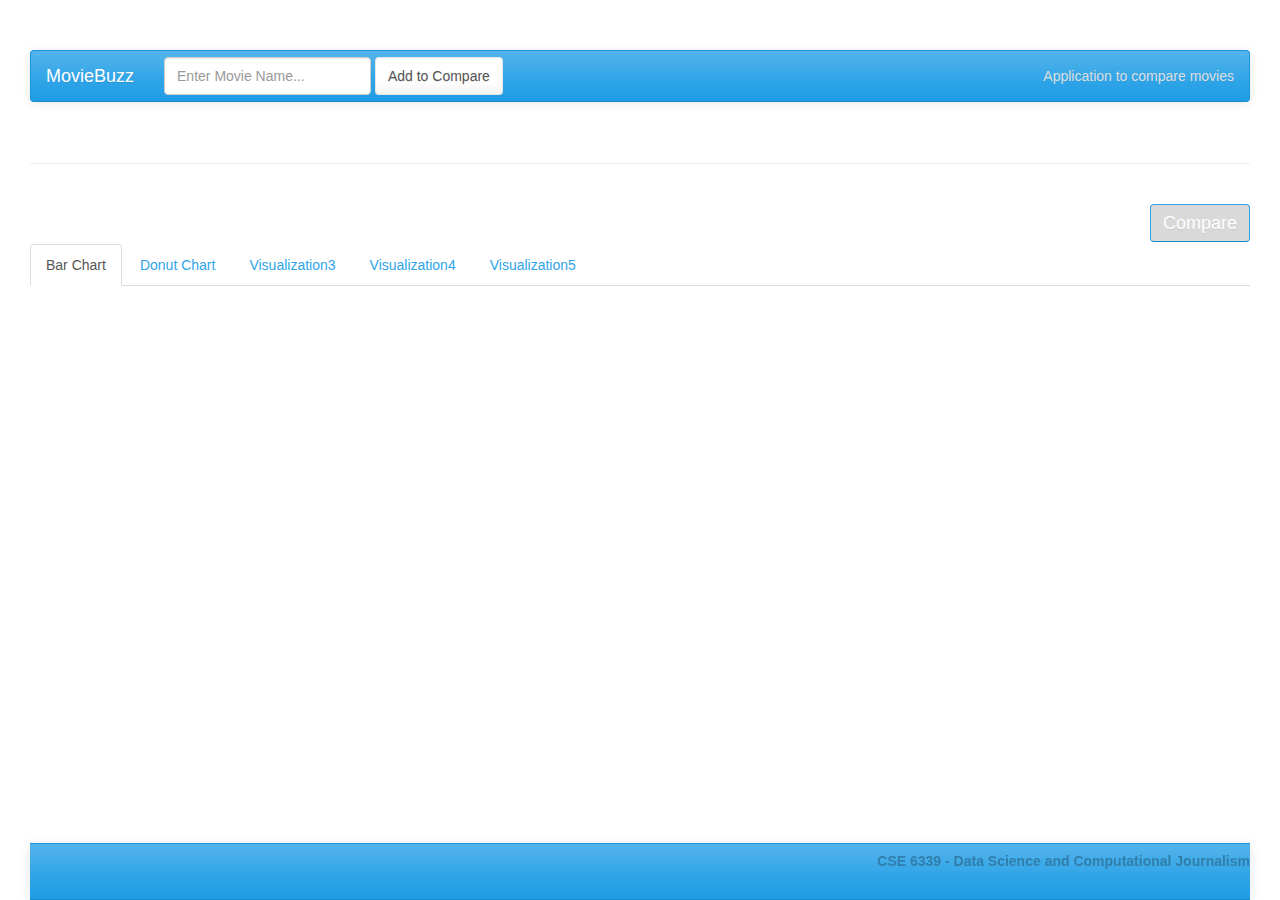
<file: src/index.html>
<!DOCTYPE html>
<html lang="en">
    <head>
        <title>Bootstrap Case</title>
        <meta charset="utf-8">
        <meta name="viewport" content="width=device-width, initial-scale=1">
        <meta http-equiv="X-UA-Compatible" content="IE=edge" />
        <link rel="stylesheet" href="lib/bootstrap/dist/css/bootstrap.min.css">
        <link rel="stylesheet"  href="lib/bootswatch/bootswatch.min.css" />
        <link href="//netdna.bootstrapcdn.com/font-awesome/4.0.3/css/font-awesome.css" rel="stylesheet">
        <link rel="stylesheet"  href="mystyle.css" />
        <link rel="stylesheet" href="jquery-ui/jquery-ui.css">
        <!--
        <script src="lib/bootswatch/bootswatch.js"></script>
    -->
        <script src="https://ajax.googleapis.com/ajax/libs/jquery/1.11.1/jquery.min.js"></script>
        <script src="http://maxcdn.bootstrapcdn.com/bootstrap/3.2.0/js/bootstrap.min.js"></script>
        <script src="jquery-ui/jquery-ui.js"></script>
        <script src="scripts/moviebuzz.js"></script>      
        <script src="http://d3js.org/d3.v3.min.js"></script>
        <script src="http://labratrevenge.com/d3-tip/javascripts/d3.tip.v0.6.3.js"></script>
    </head>

    <body>
        <nav class="navbar navbar-default RbtnMargin LbtnMargin">
        <div class="container-fluid">
            <div class="navbar-header">
                <button type="button" class="navbar-toggle collapsed" data-toggle="collapse" data-target="#bs-example-navbar-collapse-1">
                    <span class="sr-only">Toggle navigation</span>
                    <span class="icon-bar"></span>
                    <span class="icon-bar"></span>
                    <span class="icon-bar"></span>
                </button>
                <a class="navbar-brand" href="#">MovieBuzz</a>
            </div>

            <div class="collapse navbar-collapse" id="bs-example-navbar-collapse-1">
                <!--
                <ul class="nav navbar-nav">
                    <li class="active"><a href="#">Link <span class="sr-only">(current)</span></a></li>
                    <li><a href="#">Link</a></li>
                    <li class="dropdown">
                    <a href="#" class="dropdown-toggle" data-toggle="dropdown" role="button" aria-expanded="false">Select Movie<span class="caret"></span></a>
                    <ul class="dropdown-menu" role="menu">
                        <li><a href="#">Cinderella</a></li>
                        <li><a href="#">Fast and Furious 7</a></li>
                        <li><a href="#">Chappie</a></li>
                        <li class="divider"></li>
                        <li><a href="#">Separated link</a></li>
                        <li class="divider"></li>
                        <li><a href="#">One more separated link</a></li>
                    </ul>
                    </li>
                </ul>
            -->
                <form class="navbar-form navbar-left" role="search" id="search_form">
                    <div class="form-group">
                        <input type="text" class="form-control" name="searchbox" placeholder="Enter Movie Name..." id="search_box">
                    </div>
                    <button type="submit" class="btn btn-default" name="searchbtn" id="search_btn">Add to Compare</button>
                </form>
                <p class="navbar-text navbar-right">Application to compare movies </p>
            </div>
        </div>
        </nav>
        <!-- <div class="spacer30"></div> -->
        <div class="RbtnMargin LbtnMargin" id="max_movie">
        </div>
        <div class="spacer20"></div>
        <!-- <div class="RbtnMargin LbtnMargin"> -->
        <div class="row">
            <div class="col-md-1"></div>
            <div class="col-md-2" id="movie1">
                <div class="panel panel-primary">
                    <div class="panel-heading clearfix">
                        <div class="btn btn-default btn-sm pull-right clickable" id="movie_btn1">X</div>
                        <h3 class="panel-title pull-left" id="title1">Movie 1</h3>
                    </div>
                    <div class="panel-body" id="movie_body1">
                    </div>
                    <div class="panel-footer" id="footer1">Panel Footer</div>
                </div>
            </div>
            
            <div class="col-md-2" id="movie2">
                <div class="panel panel-success">
                    <div class="panel-heading clearfix">
                        <div class="btn btn-default btn-sm pull-right clickable" id="movie_btn2">X</div>  
                        <h3 class="panel-title pull-left" id="title2">Movie 2</h3>
                    </div>
                    <div class="panel-body" id="movie_body2">
                       
                    </div>
                    <div class="panel-footer" id="footer2">Panel Footer</div>
                </div>
            </div>
            <div class="col-md-2" id="movie3">
                <div class="panel panel-info">
                    <div class="panel-heading clearfix">
                        <div class="btn btn-default btn-sm pull-right clickable" id="movie_btn3">X</div>
                        <h3 class="panel-title pull-left" id="title3">Movie 3</h3>
                    </div>
                    <div class="panel-body" id="movie_body3">
                        
                    </div>
                    <div class="panel-footer" id="footer3">Panel Footer</div>
                </div>
            </div>
            <div class="col-md-2" id="movie4">
                <div class="panel panel-warning">
                    <div class="panel-heading clearfix">
                        <div class="btn btn-default btn-sm pull-right clickable" id="movie_btn4">X</div>
                        <h3 class="panel-title pull-left" id="title4">Movie 4</h3>
                    </div>
                    <div class="panel-body" id="movie_body4">
                        
                    </div>
                    <div class="panel-footer" id="footer4">Panel Footer</div>
                </div>
            </div>
            <div class="col-md-2" id="movie5">
                <div class="panel panel-danger">
                    <div class="panel-heading clearfix">
                        <div class="btn btn-default btn-sm pull-right clickable" id="movie_btn5">X</div>
                        <h3 class="panel-title pull-left" id="title5">Movie 5</h3>
                    </div>
                    <div class="panel-body" id="movie_body5">
                    </div>
                    <div class="panel-footer" id="footer5">Panel Footer</div>
                </div>
            </div> 
        <!-- </div> -->
    </div>
        <hr class="RbtnMargin LbtnMargin">
        <div class="spacer20"></div>
        <a href="#" class="btn btn-primary btn-lg clickable pull-right RbtnMargin" id="compare_btn">Compare</a>
        <div class="spacer40"></div>
        <ul class="nav nav-tabs RbtnMargin LbtnMargin">
            <li class="active"><a href="#visualization1" data-toggle="tab">Bar Chart</a></li>
            <li><a href="#visualization2" data-toggle="tab">Donut Chart</a></li>
            <li><a href="#visualization3" data-toggle="tab">Visualization3</a></li>
            <li><a href="#visualization4" data-toggle="tab">Visualization4</a></li>
            <li><a href="#visualization5" data-toggle="tab">Visualization5</a></li>
        </ul>
        <div id="myTabContent" class="tab-content RbtnMargin LbtnMargin">
            <div class="tab-pane fade active in" id="visualization1">
                <!-- <p>pie chart</p> -->
            </div>
            <div class="tab-pane" id="visualization2">
                <!-- <p>some other chart</p> -->
            </div>
            <div class="tab-pane fade" id="visualization3">
                <!-- <p>some other chart</p> -->
            </div>
            <div class="tab-pane fade" id="visualization4">
                <!-- <p>some other chart</p> -->
            </div>
            <div class="tab-pane fade" id="visualization5">
                <!-- <p>some other chart</p> -->
            </div>
        </div>
        <nav class="navbar navbar-default navbar-fixed-bottom RbtnMargin LbtnMargin">
            <div class="pull-right">
                 <h5><b>CSE 6339 - Data Science and Computational Journalism</b></h5>&nbsp;&nbsp
            </div>
        </nav>
    </body>
</html>
</file>
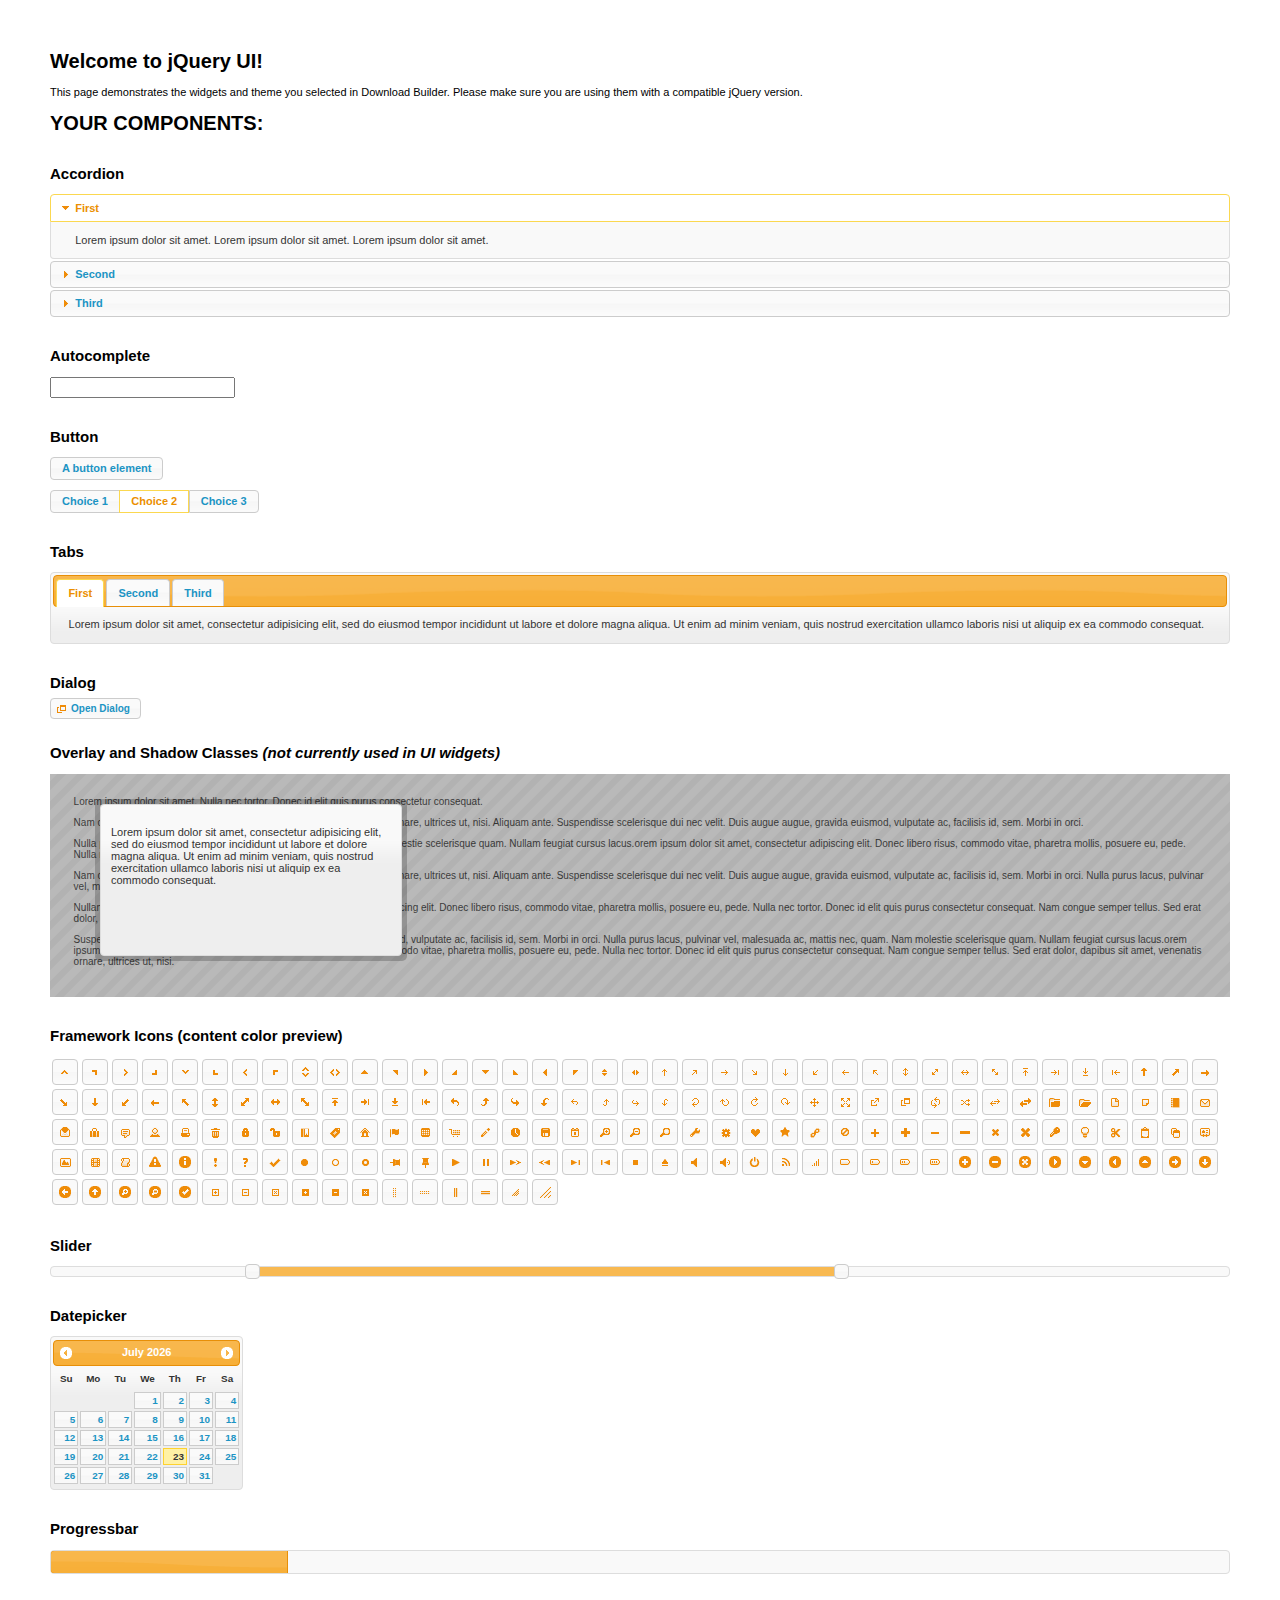
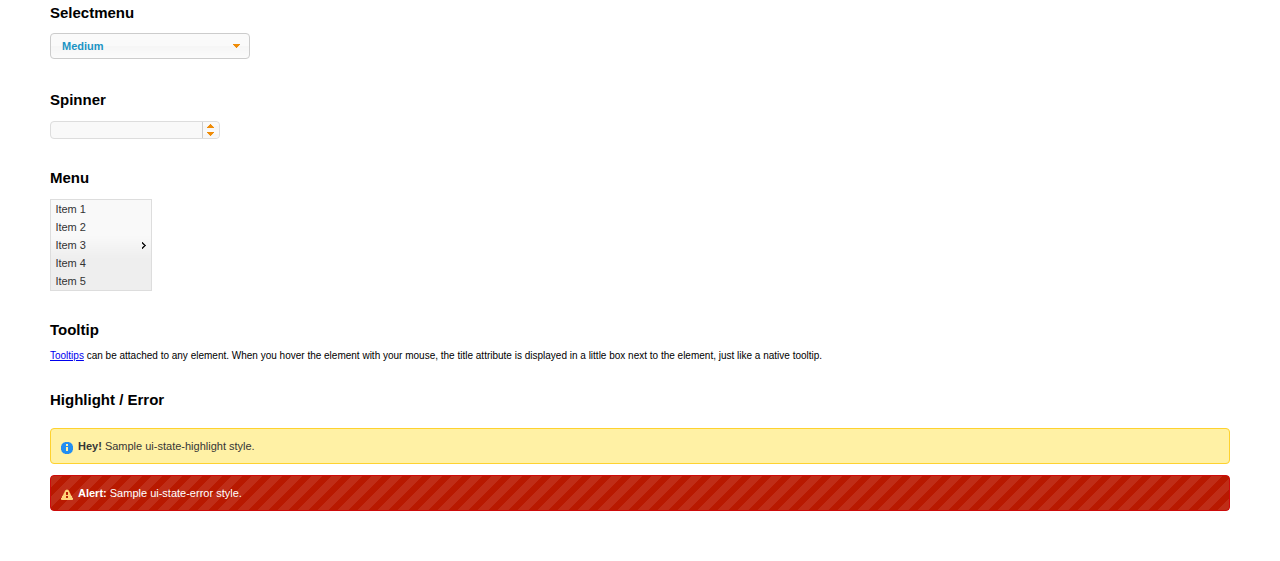
<file: src/jquery-ui/index.html>
<!doctype html>
<html lang="us">
<head>
	<meta charset="utf-8">
	<title>jQuery UI Example Page</title>
	<link href="jquery-ui.css" rel="stylesheet">
	<style>
	body{
		font: 62.5% "Trebuchet MS", sans-serif;
		margin: 50px;
	}
	.demoHeaders {
		margin-top: 2em;
	}
	#dialog-link {
		padding: .4em 1em .4em 20px;
		text-decoration: none;
		position: relative;
	}
	#dialog-link span.ui-icon {
		margin: 0 5px 0 0;
		position: absolute;
		left: .2em;
		top: 50%;
		margin-top: -8px;
	}
	#icons {
		margin: 0;
		padding: 0;
	}
	#icons li {
		margin: 2px;
		position: relative;
		padding: 4px 0;
		cursor: pointer;
		float: left;
		list-style: none;
	}
	#icons span.ui-icon {
		float: left;
		margin: 0 4px;
	}
	.fakewindowcontain .ui-widget-overlay {
		position: absolute;
	}
	select {
		width: 200px;
	}
	</style>
</head>
<body>

<h1>Welcome to jQuery UI!</h1>

<div class="ui-widget">
	<p>This page demonstrates the widgets and theme you selected in Download Builder. Please make sure you are using them with a compatible jQuery version.</p>
</div>

<h1>YOUR COMPONENTS:</h1>


<!-- Accordion -->
<h2 class="demoHeaders">Accordion</h2>
<div id="accordion">
	<h3>First</h3>
	<div>Lorem ipsum dolor sit amet. Lorem ipsum dolor sit amet. Lorem ipsum dolor sit amet.</div>
	<h3>Second</h3>
	<div>Phasellus mattis tincidunt nibh.</div>
	<h3>Third</h3>
	<div>Nam dui erat, auctor a, dignissim quis.</div>
</div>



<!-- Autocomplete -->
<h2 class="demoHeaders">Autocomplete</h2>
<div>
	<input id="autocomplete" title="type &quot;a&quot;">
</div>



<!-- Button -->
<h2 class="demoHeaders">Button</h2>
<button id="button">A button element</button>
<form style="margin-top: 1em;">
	<div id="radioset">
		<input type="radio" id="radio1" name="radio"><label for="radio1">Choice 1</label>
		<input type="radio" id="radio2" name="radio" checked="checked"><label for="radio2">Choice 2</label>
		<input type="radio" id="radio3" name="radio"><label for="radio3">Choice 3</label>
	</div>
</form>



<!-- Tabs -->
<h2 class="demoHeaders">Tabs</h2>
<div id="tabs">
	<ul>
		<li><a href="#tabs-1">First</a></li>
		<li><a href="#tabs-2">Second</a></li>
		<li><a href="#tabs-3">Third</a></li>
	</ul>
	<div id="tabs-1">Lorem ipsum dolor sit amet, consectetur adipisicing elit, sed do eiusmod tempor incididunt ut labore et dolore magna aliqua. Ut enim ad minim veniam, quis nostrud exercitation ullamco laboris nisi ut aliquip ex ea commodo consequat.</div>
	<div id="tabs-2">Phasellus mattis tincidunt nibh. Cras orci urna, blandit id, pretium vel, aliquet ornare, felis. Maecenas scelerisque sem non nisl. Fusce sed lorem in enim dictum bibendum.</div>
	<div id="tabs-3">Nam dui erat, auctor a, dignissim quis, sollicitudin eu, felis. Pellentesque nisi urna, interdum eget, sagittis et, consequat vestibulum, lacus. Mauris porttitor ullamcorper augue.</div>
</div>



<!-- Dialog NOTE: Dialog is not generated by UI in this demo so it can be visually styled in themeroller-->
<h2 class="demoHeaders">Dialog</h2>
<p><a href="#" id="dialog-link" class="ui-state-default ui-corner-all"><span class="ui-icon ui-icon-newwin"></span>Open Dialog</a></p>

<h2 class="demoHeaders">Overlay and Shadow Classes <em>(not currently used in UI widgets)</em></h2>
<div style="position: relative; width: 96%; height: 200px; padding:1% 2%; overflow:hidden;" class="fakewindowcontain">
	<p>Lorem ipsum dolor sit amet,  Nulla nec tortor. Donec id elit quis purus consectetur consequat. </p><p>Nam congue semper tellus. Sed erat dolor, dapibus sit amet, venenatis ornare, ultrices ut, nisi. Aliquam ante. Suspendisse scelerisque dui nec velit. Duis augue augue, gravida euismod, vulputate ac, facilisis id, sem. Morbi in orci. </p><p>Nulla purus lacus, pulvinar vel, malesuada ac, mattis nec, quam. Nam molestie scelerisque quam. Nullam feugiat cursus lacus.orem ipsum dolor sit amet, consectetur adipiscing elit. Donec libero risus, commodo vitae, pharetra mollis, posuere eu, pede. Nulla nec tortor. Donec id elit quis purus consectetur consequat. </p><p>Nam congue semper tellus. Sed erat dolor, dapibus sit amet, venenatis ornare, ultrices ut, nisi. Aliquam ante. Suspendisse scelerisque dui nec velit. Duis augue augue, gravida euismod, vulputate ac, facilisis id, sem. Morbi in orci. Nulla purus lacus, pulvinar vel, malesuada ac, mattis nec, quam. Nam molestie scelerisque quam. </p><p>Nullam feugiat cursus lacus.orem ipsum dolor sit amet, consectetur adipiscing elit. Donec libero risus, commodo vitae, pharetra mollis, posuere eu, pede. Nulla nec tortor. Donec id elit quis purus consectetur consequat. Nam congue semper tellus. Sed erat dolor, dapibus sit amet, venenatis ornare, ultrices ut, nisi. Aliquam ante. </p><p>Suspendisse scelerisque dui nec velit. Duis augue augue, gravida euismod, vulputate ac, facilisis id, sem. Morbi in orci. Nulla purus lacus, pulvinar vel, malesuada ac, mattis nec, quam. Nam molestie scelerisque quam. Nullam feugiat cursus lacus.orem ipsum dolor sit amet, consectetur adipiscing elit. Donec libero risus, commodo vitae, pharetra mollis, posuere eu, pede. Nulla nec tortor. Donec id elit quis purus consectetur consequat. Nam congue semper tellus. Sed erat dolor, dapibus sit amet, venenatis ornare, ultrices ut, nisi. </p>

	<!-- ui-dialog -->
	<div class="ui-overlay"><div class="ui-widget-overlay"></div><div class="ui-widget-shadow ui-corner-all" style="width: 302px; height: 152px; position: absolute; left: 50px; top: 30px;"></div></div>
	<div style="position: absolute; width: 280px; height: 130px;left: 50px; top: 30px; padding: 10px;" class="ui-widget ui-widget-content ui-corner-all">
		<div class="ui-dialog-content ui-widget-content" style="background: none; border: 0;">
			<p>Lorem ipsum dolor sit amet, consectetur adipisicing elit, sed do eiusmod tempor incididunt ut labore et dolore magna aliqua. Ut enim ad minim veniam, quis nostrud exercitation ullamco laboris nisi ut aliquip ex ea commodo consequat.</p>
		</div>
	</div>

</div>

<!-- ui-dialog -->
<div id="dialog" title="Dialog Title">
	<p>Lorem ipsum dolor sit amet, consectetur adipisicing elit, sed do eiusmod tempor incididunt ut labore et dolore magna aliqua. Ut enim ad minim veniam, quis nostrud exercitation ullamco laboris nisi ut aliquip ex ea commodo consequat.</p>
</div>



<h2 class="demoHeaders">Framework Icons (content color preview)</h2>
<ul id="icons" class="ui-widget ui-helper-clearfix">
	<li class="ui-state-default ui-corner-all" title=".ui-icon-carat-1-n"><span class="ui-icon ui-icon-carat-1-n"></span></li>
	<li class="ui-state-default ui-corner-all" title=".ui-icon-carat-1-ne"><span class="ui-icon ui-icon-carat-1-ne"></span></li>
	<li class="ui-state-default ui-corner-all" title=".ui-icon-carat-1-e"><span class="ui-icon ui-icon-carat-1-e"></span></li>
	<li class="ui-state-default ui-corner-all" title=".ui-icon-carat-1-se"><span class="ui-icon ui-icon-carat-1-se"></span></li>
	<li class="ui-state-default ui-corner-all" title=".ui-icon-carat-1-s"><span class="ui-icon ui-icon-carat-1-s"></span></li>
	<li class="ui-state-default ui-corner-all" title=".ui-icon-carat-1-sw"><span class="ui-icon ui-icon-carat-1-sw"></span></li>
	<li class="ui-state-default ui-corner-all" title=".ui-icon-carat-1-w"><span class="ui-icon ui-icon-carat-1-w"></span></li>
	<li class="ui-state-default ui-corner-all" title=".ui-icon-carat-1-nw"><span class="ui-icon ui-icon-carat-1-nw"></span></li>
	<li class="ui-state-default ui-corner-all" title=".ui-icon-carat-2-n-s"><span class="ui-icon ui-icon-carat-2-n-s"></span></li>
	<li class="ui-state-default ui-corner-all" title=".ui-icon-carat-2-e-w"><span class="ui-icon ui-icon-carat-2-e-w"></span></li>
	<li class="ui-state-default ui-corner-all" title=".ui-icon-triangle-1-n"><span class="ui-icon ui-icon-triangle-1-n"></span></li>
	<li class="ui-state-default ui-corner-all" title=".ui-icon-triangle-1-ne"><span class="ui-icon ui-icon-triangle-1-ne"></span></li>
	<li class="ui-state-default ui-corner-all" title=".ui-icon-triangle-1-e"><span class="ui-icon ui-icon-triangle-1-e"></span></li>
	<li class="ui-state-default ui-corner-all" title=".ui-icon-triangle-1-se"><span class="ui-icon ui-icon-triangle-1-se"></span></li>
	<li class="ui-state-default ui-corner-all" title=".ui-icon-triangle-1-s"><span class="ui-icon ui-icon-triangle-1-s"></span></li>
	<li class="ui-state-default ui-corner-all" title=".ui-icon-triangle-1-sw"><span class="ui-icon ui-icon-triangle-1-sw"></span></li>
	<li class="ui-state-default ui-corner-all" title=".ui-icon-triangle-1-w"><span class="ui-icon ui-icon-triangle-1-w"></span></li>
	<li class="ui-state-default ui-corner-all" title=".ui-icon-triangle-1-nw"><span class="ui-icon ui-icon-triangle-1-nw"></span></li>
	<li class="ui-state-default ui-corner-all" title=".ui-icon-triangle-2-n-s"><span class="ui-icon ui-icon-triangle-2-n-s"></span></li>
	<li class="ui-state-default ui-corner-all" title=".ui-icon-triangle-2-e-w"><span class="ui-icon ui-icon-triangle-2-e-w"></span></li>
	<li class="ui-state-default ui-corner-all" title=".ui-icon-arrow-1-n"><span class="ui-icon ui-icon-arrow-1-n"></span></li>
	<li class="ui-state-default ui-corner-all" title=".ui-icon-arrow-1-ne"><span class="ui-icon ui-icon-arrow-1-ne"></span></li>
	<li class="ui-state-default ui-corner-all" title=".ui-icon-arrow-1-e"><span class="ui-icon ui-icon-arrow-1-e"></span></li>
	<li class="ui-state-default ui-corner-all" title=".ui-icon-arrow-1-se"><span class="ui-icon ui-icon-arrow-1-se"></span></li>
	<li class="ui-state-default ui-corner-all" title=".ui-icon-arrow-1-s"><span class="ui-icon ui-icon-arrow-1-s"></span></li>
	<li class="ui-state-default ui-corner-all" title=".ui-icon-arrow-1-sw"><span class="ui-icon ui-icon-arrow-1-sw"></span></li>
	<li class="ui-state-default ui-corner-all" title=".ui-icon-arrow-1-w"><span class="ui-icon ui-icon-arrow-1-w"></span></li>
	<li class="ui-state-default ui-corner-all" title=".ui-icon-arrow-1-nw"><span class="ui-icon ui-icon-arrow-1-nw"></span></li>
	<li class="ui-state-default ui-corner-all" title=".ui-icon-arrow-2-n-s"><span class="ui-icon ui-icon-arrow-2-n-s"></span></li>
	<li class="ui-state-default ui-corner-all" title=".ui-icon-arrow-2-ne-sw"><span class="ui-icon ui-icon-arrow-2-ne-sw"></span></li>
	<li class="ui-state-default ui-corner-all" title=".ui-icon-arrow-2-e-w"><span class="ui-icon ui-icon-arrow-2-e-w"></span></li>
	<li class="ui-state-default ui-corner-all" title=".ui-icon-arrow-2-se-nw"><span class="ui-icon ui-icon-arrow-2-se-nw"></span></li>
	<li class="ui-state-default ui-corner-all" title=".ui-icon-arrowstop-1-n"><span class="ui-icon ui-icon-arrowstop-1-n"></span></li>
	<li class="ui-state-default ui-corner-all" title=".ui-icon-arrowstop-1-e"><span class="ui-icon ui-icon-arrowstop-1-e"></span></li>
	<li class="ui-state-default ui-corner-all" title=".ui-icon-arrowstop-1-s"><span class="ui-icon ui-icon-arrowstop-1-s"></span></li>
	<li class="ui-state-default ui-corner-all" title=".ui-icon-arrowstop-1-w"><span class="ui-icon ui-icon-arrowstop-1-w"></span></li>
	<li class="ui-state-default ui-corner-all" title=".ui-icon-arrowthick-1-n"><span class="ui-icon ui-icon-arrowthick-1-n"></span></li>
	<li class="ui-state-default ui-corner-all" title=".ui-icon-arrowthick-1-ne"><span class="ui-icon ui-icon-arrowthick-1-ne"></span></li>
	<li class="ui-state-default ui-corner-all" title=".ui-icon-arrowthick-1-e"><span class="ui-icon ui-icon-arrowthick-1-e"></span></li>
	<li class="ui-state-default ui-corner-all" title=".ui-icon-arrowthick-1-se"><span class="ui-icon ui-icon-arrowthick-1-se"></span></li>
	<li class="ui-state-default ui-corner-all" title=".ui-icon-arrowthick-1-s"><span class="ui-icon ui-icon-arrowthick-1-s"></span></li>
	<li class="ui-state-default ui-corner-all" title=".ui-icon-arrowthick-1-sw"><span class="ui-icon ui-icon-arrowthick-1-sw"></span></li>
	<li class="ui-state-default ui-corner-all" title=".ui-icon-arrowthick-1-w"><span class="ui-icon ui-icon-arrowthick-1-w"></span></li>
	<li class="ui-state-default ui-corner-all" title=".ui-icon-arrowthick-1-nw"><span class="ui-icon ui-icon-arrowthick-1-nw"></span></li>
	<li class="ui-state-default ui-corner-all" title=".ui-icon-arrowthick-2-n-s"><span class="ui-icon ui-icon-arrowthick-2-n-s"></span></li>
	<li class="ui-state-default ui-corner-all" title=".ui-icon-arrowthick-2-ne-sw"><span class="ui-icon ui-icon-arrowthick-2-ne-sw"></span></li>
	<li class="ui-state-default ui-corner-all" title=".ui-icon-arrowthick-2-e-w"><span class="ui-icon ui-icon-arrowthick-2-e-w"></span></li>
	<li class="ui-state-default ui-corner-all" title=".ui-icon-arrowthick-2-se-nw"><span class="ui-icon ui-icon-arrowthick-2-se-nw"></span></li>
	<li class="ui-state-default ui-corner-all" title=".ui-icon-arrowthickstop-1-n"><span class="ui-icon ui-icon-arrowthickstop-1-n"></span></li>
	<li class="ui-state-default ui-corner-all" title=".ui-icon-arrowthickstop-1-e"><span class="ui-icon ui-icon-arrowthickstop-1-e"></span></li>
	<li class="ui-state-default ui-corner-all" title=".ui-icon-arrowthickstop-1-s"><span class="ui-icon ui-icon-arrowthickstop-1-s"></span></li>
	<li class="ui-state-default ui-corner-all" title=".ui-icon-arrowthickstop-1-w"><span class="ui-icon ui-icon-arrowthickstop-1-w"></span></li>
	<li class="ui-state-default ui-corner-all" title=".ui-icon-arrowreturnthick-1-w"><span class="ui-icon ui-icon-arrowreturnthick-1-w"></span></li>
	<li class="ui-state-default ui-corner-all" title=".ui-icon-arrowreturnthick-1-n"><span class="ui-icon ui-icon-arrowreturnthick-1-n"></span></li>
	<li class="ui-state-default ui-corner-all" title=".ui-icon-arrowreturnthick-1-e"><span class="ui-icon ui-icon-arrowreturnthick-1-e"></span></li>
	<li class="ui-state-default ui-corner-all" title=".ui-icon-arrowreturnthick-1-s"><span class="ui-icon ui-icon-arrowreturnthick-1-s"></span></li>
	<li class="ui-state-default ui-corner-all" title=".ui-icon-arrowreturn-1-w"><span class="ui-icon ui-icon-arrowreturn-1-w"></span></li>
	<li class="ui-state-default ui-corner-all" title=".ui-icon-arrowreturn-1-n"><span class="ui-icon ui-icon-arrowreturn-1-n"></span></li>
	<li class="ui-state-default ui-corner-all" title=".ui-icon-arrowreturn-1-e"><span class="ui-icon ui-icon-arrowreturn-1-e"></span></li>
	<li class="ui-state-default ui-corner-all" title=".ui-icon-arrowreturn-1-s"><span class="ui-icon ui-icon-arrowreturn-1-s"></span></li>
	<li class="ui-state-default ui-corner-all" title=".ui-icon-arrowrefresh-1-w"><span class="ui-icon ui-icon-arrowrefresh-1-w"></span></li>
	<li class="ui-state-default ui-corner-all" title=".ui-icon-arrowrefresh-1-n"><span class="ui-icon ui-icon-arrowrefresh-1-n"></span></li>
	<li class="ui-state-default ui-corner-all" title=".ui-icon-arrowrefresh-1-e"><span class="ui-icon ui-icon-arrowrefresh-1-e"></span></li>
	<li class="ui-state-default ui-corner-all" title=".ui-icon-arrowrefresh-1-s"><span class="ui-icon ui-icon-arrowrefresh-1-s"></span></li>
	<li class="ui-state-default ui-corner-all" title=".ui-icon-arrow-4"><span class="ui-icon ui-icon-arrow-4"></span></li>
	<li class="ui-state-default ui-corner-all" title=".ui-icon-arrow-4-diag"><span class="ui-icon ui-icon-arrow-4-diag"></span></li>
	<li class="ui-state-default ui-corner-all" title=".ui-icon-extlink"><span class="ui-icon ui-icon-extlink"></span></li>
	<li class="ui-state-default ui-corner-all" title=".ui-icon-newwin"><span class="ui-icon ui-icon-newwin"></span></li>
	<li class="ui-state-default ui-corner-all" title=".ui-icon-refresh"><span class="ui-icon ui-icon-refresh"></span></li>
	<li class="ui-state-default ui-corner-all" title=".ui-icon-shuffle"><span class="ui-icon ui-icon-shuffle"></span></li>
	<li class="ui-state-default ui-corner-all" title=".ui-icon-transfer-e-w"><span class="ui-icon ui-icon-transfer-e-w"></span></li>
	<li class="ui-state-default ui-corner-all" title=".ui-icon-transferthick-e-w"><span class="ui-icon ui-icon-transferthick-e-w"></span></li>
	<li class="ui-state-default ui-corner-all" title=".ui-icon-folder-collapsed"><span class="ui-icon ui-icon-folder-collapsed"></span></li>
	<li class="ui-state-default ui-corner-all" title=".ui-icon-folder-open"><span class="ui-icon ui-icon-folder-open"></span></li>
	<li class="ui-state-default ui-corner-all" title=".ui-icon-document"><span class="ui-icon ui-icon-document"></span></li>
	<li class="ui-state-default ui-corner-all" title=".ui-icon-document-b"><span class="ui-icon ui-icon-document-b"></span></li>
	<li class="ui-state-default ui-corner-all" title=".ui-icon-note"><span class="ui-icon ui-icon-note"></span></li>
	<li class="ui-state-default ui-corner-all" title=".ui-icon-mail-closed"><span class="ui-icon ui-icon-mail-closed"></span></li>
	<li class="ui-state-default ui-corner-all" title=".ui-icon-mail-open"><span class="ui-icon ui-icon-mail-open"></span></li>
	<li class="ui-state-default ui-corner-all" title=".ui-icon-suitcase"><span class="ui-icon ui-icon-suitcase"></span></li>
	<li class="ui-state-default ui-corner-all" title=".ui-icon-comment"><span class="ui-icon ui-icon-comment"></span></li>
	<li class="ui-state-default ui-corner-all" title=".ui-icon-person"><span class="ui-icon ui-icon-person"></span></li>
	<li class="ui-state-default ui-corner-all" title=".ui-icon-print"><span class="ui-icon ui-icon-print"></span></li>
	<li class="ui-state-default ui-corner-all" title=".ui-icon-trash"><span class="ui-icon ui-icon-trash"></span></li>
	<li class="ui-state-default ui-corner-all" title=".ui-icon-locked"><span class="ui-icon ui-icon-locked"></span></li>
	<li class="ui-state-default ui-corner-all" title=".ui-icon-unlocked"><span class="ui-icon ui-icon-unlocked"></span></li>
	<li class="ui-state-default ui-corner-all" title=".ui-icon-bookmark"><span class="ui-icon ui-icon-bookmark"></span></li>
	<li class="ui-state-default ui-corner-all" title=".ui-icon-tag"><span class="ui-icon ui-icon-tag"></span></li>
	<li class="ui-state-default ui-corner-all" title=".ui-icon-home"><span class="ui-icon ui-icon-home"></span></li>
	<li class="ui-state-default ui-corner-all" title=".ui-icon-flag"><span class="ui-icon ui-icon-flag"></span></li>
	<li class="ui-state-default ui-corner-all" title=".ui-icon-calculator"><span class="ui-icon ui-icon-calculator"></span></li>
	<li class="ui-state-default ui-corner-all" title=".ui-icon-cart"><span class="ui-icon ui-icon-cart"></span></li>
	<li class="ui-state-default ui-corner-all" title=".ui-icon-pencil"><span class="ui-icon ui-icon-pencil"></span></li>
	<li class="ui-state-default ui-corner-all" title=".ui-icon-clock"><span class="ui-icon ui-icon-clock"></span></li>
	<li class="ui-state-default ui-corner-all" title=".ui-icon-disk"><span class="ui-icon ui-icon-disk"></span></li>
	<li class="ui-state-default ui-corner-all" title=".ui-icon-calendar"><span class="ui-icon ui-icon-calendar"></span></li>
	<li class="ui-state-default ui-corner-all" title=".ui-icon-zoomin"><span class="ui-icon ui-icon-zoomin"></span></li>
	<li class="ui-state-default ui-corner-all" title=".ui-icon-zoomout"><span class="ui-icon ui-icon-zoomout"></span></li>
	<li class="ui-state-default ui-corner-all" title=".ui-icon-search"><span class="ui-icon ui-icon-search"></span></li>
	<li class="ui-state-default ui-corner-all" title=".ui-icon-wrench"><span class="ui-icon ui-icon-wrench"></span></li>
	<li class="ui-state-default ui-corner-all" title=".ui-icon-gear"><span class="ui-icon ui-icon-gear"></span></li>
	<li class="ui-state-default ui-corner-all" title=".ui-icon-heart"><span class="ui-icon ui-icon-heart"></span></li>
	<li class="ui-state-default ui-corner-all" title=".ui-icon-star"><span class="ui-icon ui-icon-star"></span></li>
	<li class="ui-state-default ui-corner-all" title=".ui-icon-link"><span class="ui-icon ui-icon-link"></span></li>
	<li class="ui-state-default ui-corner-all" title=".ui-icon-cancel"><span class="ui-icon ui-icon-cancel"></span></li>
	<li class="ui-state-default ui-corner-all" title=".ui-icon-plus"><span class="ui-icon ui-icon-plus"></span></li>
	<li class="ui-state-default ui-corner-all" title=".ui-icon-plusthick"><span class="ui-icon ui-icon-plusthick"></span></li>
	<li class="ui-state-default ui-corner-all" title=".ui-icon-minus"><span class="ui-icon ui-icon-minus"></span></li>
	<li class="ui-state-default ui-corner-all" title=".ui-icon-minusthick"><span class="ui-icon ui-icon-minusthick"></span></li>
	<li class="ui-state-default ui-corner-all" title=".ui-icon-close"><span class="ui-icon ui-icon-close"></span></li>
	<li class="ui-state-default ui-corner-all" title=".ui-icon-closethick"><span class="ui-icon ui-icon-closethick"></span></li>
	<li class="ui-state-default ui-corner-all" title=".ui-icon-key"><span class="ui-icon ui-icon-key"></span></li>
	<li class="ui-state-default ui-corner-all" title=".ui-icon-lightbulb"><span class="ui-icon ui-icon-lightbulb"></span></li>
	<li class="ui-state-default ui-corner-all" title=".ui-icon-scissors"><span class="ui-icon ui-icon-scissors"></span></li>
	<li class="ui-state-default ui-corner-all" title=".ui-icon-clipboard"><span class="ui-icon ui-icon-clipboard"></span></li>
	<li class="ui-state-default ui-corner-all" title=".ui-icon-copy"><span class="ui-icon ui-icon-copy"></span></li>
	<li class="ui-state-default ui-corner-all" title=".ui-icon-contact"><span class="ui-icon ui-icon-contact"></span></li>
	<li class="ui-state-default ui-corner-all" title=".ui-icon-image"><span class="ui-icon ui-icon-image"></span></li>
	<li class="ui-state-default ui-corner-all" title=".ui-icon-video"><span class="ui-icon ui-icon-video"></span></li>
	<li class="ui-state-default ui-corner-all" title=".ui-icon-script"><span class="ui-icon ui-icon-script"></span></li>
	<li class="ui-state-default ui-corner-all" title=".ui-icon-alert"><span class="ui-icon ui-icon-alert"></span></li>
	<li class="ui-state-default ui-corner-all" title=".ui-icon-info"><span class="ui-icon ui-icon-info"></span></li>
	<li class="ui-state-default ui-corner-all" title=".ui-icon-notice"><span class="ui-icon ui-icon-notice"></span></li>
	<li class="ui-state-default ui-corner-all" title=".ui-icon-help"><span class="ui-icon ui-icon-help"></span></li>
	<li class="ui-state-default ui-corner-all" title=".ui-icon-check"><span class="ui-icon ui-icon-check"></span></li>
	<li class="ui-state-default ui-corner-all" title=".ui-icon-bullet"><span class="ui-icon ui-icon-bullet"></span></li>
	<li class="ui-state-default ui-corner-all" title=".ui-icon-radio-off"><span class="ui-icon ui-icon-radio-off"></span></li>
	<li class="ui-state-default ui-corner-all" title=".ui-icon-radio-on"><span class="ui-icon ui-icon-radio-on"></span></li>
	<li class="ui-state-default ui-corner-all" title=".ui-icon-pin-w"><span class="ui-icon ui-icon-pin-w"></span></li>
	<li class="ui-state-default ui-corner-all" title=".ui-icon-pin-s"><span class="ui-icon ui-icon-pin-s"></span></li>
	<li class="ui-state-default ui-corner-all" title=".ui-icon-play"><span class="ui-icon ui-icon-play"></span></li>
	<li class="ui-state-default ui-corner-all" title=".ui-icon-pause"><span class="ui-icon ui-icon-pause"></span></li>
	<li class="ui-state-default ui-corner-all" title=".ui-icon-seek-next"><span class="ui-icon ui-icon-seek-next"></span></li>
	<li class="ui-state-default ui-corner-all" title=".ui-icon-seek-prev"><span class="ui-icon ui-icon-seek-prev"></span></li>
	<li class="ui-state-default ui-corner-all" title=".ui-icon-seek-end"><span class="ui-icon ui-icon-seek-end"></span></li>
	<li class="ui-state-default ui-corner-all" title=".ui-icon-seek-first"><span class="ui-icon ui-icon-seek-first"></span></li>
	<li class="ui-state-default ui-corner-all" title=".ui-icon-stop"><span class="ui-icon ui-icon-stop"></span></li>
	<li class="ui-state-default ui-corner-all" title=".ui-icon-eject"><span class="ui-icon ui-icon-eject"></span></li>
	<li class="ui-state-default ui-corner-all" title=".ui-icon-volume-off"><span class="ui-icon ui-icon-volume-off"></span></li>
	<li class="ui-state-default ui-corner-all" title=".ui-icon-volume-on"><span class="ui-icon ui-icon-volume-on"></span></li>
	<li class="ui-state-default ui-corner-all" title=".ui-icon-power"><span class="ui-icon ui-icon-power"></span></li>
	<li class="ui-state-default ui-corner-all" title=".ui-icon-signal-diag"><span class="ui-icon ui-icon-signal-diag"></span></li>
	<li class="ui-state-default ui-corner-all" title=".ui-icon-signal"><span class="ui-icon ui-icon-signal"></span></li>
	<li class="ui-state-default ui-corner-all" title=".ui-icon-battery-0"><span class="ui-icon ui-icon-battery-0"></span></li>
	<li class="ui-state-default ui-corner-all" title=".ui-icon-battery-1"><span class="ui-icon ui-icon-battery-1"></span></li>
	<li class="ui-state-default ui-corner-all" title=".ui-icon-battery-2"><span class="ui-icon ui-icon-battery-2"></span></li>
	<li class="ui-state-default ui-corner-all" title=".ui-icon-battery-3"><span class="ui-icon ui-icon-battery-3"></span></li>
	<li class="ui-state-default ui-corner-all" title=".ui-icon-circle-plus"><span class="ui-icon ui-icon-circle-plus"></span></li>
	<li class="ui-state-default ui-corner-all" title=".ui-icon-circle-minus"><span class="ui-icon ui-icon-circle-minus"></span></li>
	<li class="ui-state-default ui-corner-all" title=".ui-icon-circle-close"><span class="ui-icon ui-icon-circle-close"></span></li>
	<li class="ui-state-default ui-corner-all" title=".ui-icon-circle-triangle-e"><span class="ui-icon ui-icon-circle-triangle-e"></span></li>
	<li class="ui-state-default ui-corner-all" title=".ui-icon-circle-triangle-s"><span class="ui-icon ui-icon-circle-triangle-s"></span></li>
	<li class="ui-state-default ui-corner-all" title=".ui-icon-circle-triangle-w"><span class="ui-icon ui-icon-circle-triangle-w"></span></li>
	<li class="ui-state-default ui-corner-all" title=".ui-icon-circle-triangle-n"><span class="ui-icon ui-icon-circle-triangle-n"></span></li>
	<li class="ui-state-default ui-corner-all" title=".ui-icon-circle-arrow-e"><span class="ui-icon ui-icon-circle-arrow-e"></span></li>
	<li class="ui-state-default ui-corner-all" title=".ui-icon-circle-arrow-s"><span class="ui-icon ui-icon-circle-arrow-s"></span></li>
	<li class="ui-state-default ui-corner-all" title=".ui-icon-circle-arrow-w"><span class="ui-icon ui-icon-circle-arrow-w"></span></li>
	<li class="ui-state-default ui-corner-all" title=".ui-icon-circle-arrow-n"><span class="ui-icon ui-icon-circle-arrow-n"></span></li>
	<li class="ui-state-default ui-corner-all" title=".ui-icon-circle-zoomin"><span class="ui-icon ui-icon-circle-zoomin"></span></li>
	<li class="ui-state-default ui-corner-all" title=".ui-icon-circle-zoomout"><span class="ui-icon ui-icon-circle-zoomout"></span></li>
	<li class="ui-state-default ui-corner-all" title=".ui-icon-circle-check"><span class="ui-icon ui-icon-circle-check"></span></li>
	<li class="ui-state-default ui-corner-all" title=".ui-icon-circlesmall-plus"><span class="ui-icon ui-icon-circlesmall-plus"></span></li>
	<li class="ui-state-default ui-corner-all" title=".ui-icon-circlesmall-minus"><span class="ui-icon ui-icon-circlesmall-minus"></span></li>
	<li class="ui-state-default ui-corner-all" title=".ui-icon-circlesmall-close"><span class="ui-icon ui-icon-circlesmall-close"></span></li>
	<li class="ui-state-default ui-corner-all" title=".ui-icon-squaresmall-plus"><span class="ui-icon ui-icon-squaresmall-plus"></span></li>
	<li class="ui-state-default ui-corner-all" title=".ui-icon-squaresmall-minus"><span class="ui-icon ui-icon-squaresmall-minus"></span></li>
	<li class="ui-state-default ui-corner-all" title=".ui-icon-squaresmall-close"><span class="ui-icon ui-icon-squaresmall-close"></span></li>
	<li class="ui-state-default ui-corner-all" title=".ui-icon-grip-dotted-vertical"><span class="ui-icon ui-icon-grip-dotted-vertical"></span></li>
	<li class="ui-state-default ui-corner-all" title=".ui-icon-grip-dotted-horizontal"><span class="ui-icon ui-icon-grip-dotted-horizontal"></span></li>
	<li class="ui-state-default ui-corner-all" title=".ui-icon-grip-solid-vertical"><span class="ui-icon ui-icon-grip-solid-vertical"></span></li>
	<li class="ui-state-default ui-corner-all" title=".ui-icon-grip-solid-horizontal"><span class="ui-icon ui-icon-grip-solid-horizontal"></span></li>
	<li class="ui-state-default ui-corner-all" title=".ui-icon-gripsmall-diagonal-se"><span class="ui-icon ui-icon-gripsmall-diagonal-se"></span></li>
	<li class="ui-state-default ui-corner-all" title=".ui-icon-grip-diagonal-se"><span class="ui-icon ui-icon-grip-diagonal-se"></span></li>
</ul>


<!-- Slider -->
<h2 class="demoHeaders">Slider</h2>
<div id="slider"></div>



<!-- Datepicker -->
<h2 class="demoHeaders">Datepicker</h2>
<div id="datepicker"></div>



<!-- Progressbar -->
<h2 class="demoHeaders">Progressbar</h2>
<div id="progressbar"></div>



<!-- Progressbar -->
<h2 class="demoHeaders">Selectmenu</h2>
<select id="selectmenu">
	<option>Slower</option>
	<option>Slow</option>
	<option selected="selected">Medium</option>
	<option>Fast</option>
	<option>Faster</option>
</select>



<!-- Spinner -->
<h2 class="demoHeaders">Spinner</h2>
<input id="spinner">



<!-- Menu -->
<h2 class="demoHeaders">Menu</h2>
<ul style="width:100px;" id="menu">
	<li>Item 1</li>
	<li>Item 2</li>
	<li>Item 3
		<ul>
			<li>Item 3-1</li>
			<li>Item 3-2</li>
			<li>Item 3-3</li>
			<li>Item 3-4</li>
			<li>Item 3-5</li>
		</ul>
	</li>
	<li>Item 4</li>
	<li>Item 5</li>
</ul>



<!-- Tooltip -->
<h2 class="demoHeaders">Tooltip</h2>
<p id="tooltip">
	<a href="#" title="That&apos;s what this widget is">Tooltips</a> can be attached to any element. When you hover
the element with your mouse, the title attribute is displayed in a little box next to the element, just like a native tooltip.
</p>


<!-- Highlight / Error -->
<h2 class="demoHeaders">Highlight / Error</h2>
<div class="ui-widget">
	<div class="ui-state-highlight ui-corner-all" style="margin-top: 20px; padding: 0 .7em;">
		<p><span class="ui-icon ui-icon-info" style="float: left; margin-right: .3em;"></span>
		<strong>Hey!</strong> Sample ui-state-highlight style.</p>
	</div>
</div>
<br>
<div class="ui-widget">
	<div class="ui-state-error ui-corner-all" style="padding: 0 .7em;">
		<p><span class="ui-icon ui-icon-alert" style="float: left; margin-right: .3em;"></span>
		<strong>Alert:</strong> Sample ui-state-error style.</p>
	</div>
</div>

<script src="external/jquery/jquery.js"></script>
<script src="jquery-ui.js"></script>
<script>

$( "#accordion" ).accordion();



var availableTags = [
	"ActionScript",
	"AppleScript",
	"Asp",
	"BASIC",
	"C",
	"C++",
	"Clojure",
	"COBOL",
	"ColdFusion",
	"Erlang",
	"Fortran",
	"Groovy",
	"Haskell",
	"Java",
	"JavaScript",
	"Lisp",
	"Perl",
	"PHP",
	"Python",
	"Ruby",
	"Scala",
	"Scheme"
];
$( "#autocomplete" ).autocomplete({
	source: availableTags
});



$( "#button" ).button();
$( "#radioset" ).buttonset();



$( "#tabs" ).tabs();



$( "#dialog" ).dialog({
	autoOpen: false,
	width: 400,
	buttons: [
		{
			text: "Ok",
			click: function() {
				$( this ).dialog( "close" );
			}
		},
		{
			text: "Cancel",
			click: function() {
				$( this ).dialog( "close" );
			}
		}
	]
});

// Link to open the dialog
$( "#dialog-link" ).click(function( event ) {
	$( "#dialog" ).dialog( "open" );
	event.preventDefault();
});



$( "#datepicker" ).datepicker({
	inline: true
});



$( "#slider" ).slider({
	range: true,
	values: [ 17, 67 ]
});



$( "#progressbar" ).progressbar({
	value: 20
});



$( "#spinner" ).spinner();



$( "#menu" ).menu();



$( "#tooltip" ).tooltip();



$( "#selectmenu" ).selectmenu();


// Hover states on the static widgets
$( "#dialog-link, #icons li" ).hover(
	function() {
		$( this ).addClass( "ui-state-hover" );
	},
	function() {
		$( this ).removeClass( "ui-state-hover" );
	}
);
</script>
</body>
</html>
</file>
<file: src/mystyle.css>
.panel-heading span
{
    margin-top: -26px;
    font-size: 15px;
    margin-right: -12px;
    }

    .clickable {
        background: rgba(0, 0, 0, 0.15);
        display: inline-block;
        padding: 6px 12px;
        border-radius: 4px;
        cursor: pointer;
}
.RbtnMargin { margin-right: 30px; }
.LbtnMargin { margin-left: 30px; }
.spacer5 { height: 5px; width: 100%; font-size: 0; margin: 0; padding: 0; border: 0; display: block; }
.spacer10 { height: 10px; width: 100%; font-size: 0; margin: 0; padding: 0; border: 0; display: block; }
.spacer15 { height: 15px; width: 100%; font-size: 0; margin: 0; padding: 0; border: 0; display: block; }
.spacer20 { height: 20px; width: 100%; font-size: 0; margin: 0; padding: 0; border: 0; display: block; }
.spacer25 { height: 25px; width: 100%; font-size: 0; margin: 0; padding: 0; border: 0; display: block; }
.spacer30 { height: 30px; width: 100%; font-size: 0; margin: 0; padding: 0; border: 0; display: block; }
.spacer35 { height: 35px; width: 100%; font-size: 0; margin: 0; padding: 0; border: 0; display: block; }
.spacer40 { height: 40px; width: 100%; font-size: 0; margin: 0; padding: 0; border: 0; display: block; }
.spacer45 { height: 45px; width: 100%; font-size: 0; margin: 0; padding: 0; border: 0; display: block; }
.spacer50 { height: 50px; width: 100%; font-size: 0; margin: 0; padding: 0; border: 0; display: block; }
.spacer100 { height: 100px; width: 100%; font-size: 0; margin: 0; padding: 0; border: 0; display: block; }
.spacer200 { height: 200px; width: 100%; font-size: 0; margin: 0; padding: 0; border: 0; display: block; }


.axis path,
.axis line {
  fill: #000000;
  stroke: #000;
  shape-rendering: crispEdges;
}

.bar {
  fill: steelblue;
}

.x.axis path {
  fill: #000000;
  stroke: #000;
  shape-rendering: crispEdges;
}

.d3-tip {
  line-height: 1;
  font-weight: bold;
  padding: 12px;
  background: rgba(0, 0, 0, 0.8);
  color: #fff;
  border-radius: 2px;
}

/* Creates a small triangle extender for the tooltip */
.d3-tip:after {
  box-sizing: border-box;
  display: inline;
  font-size: 10px;
  width: 100%;
  line-height: 1;
  color: rgba(0, 0, 0, 0.8);
  content: "\25BC";
  position: absolute;
  text-align: center;
}

/* Style northward tooltips differently */
.d3-tip.n:after {
  margin: -1px 0 0 0;
  top: 100%;
  left: 0;
}
body { padding-bottom: 70px; }

svg {
  padding: 10px 0 0 10px;
}

.arc {
  stroke: #fff;
}
</file>
<file: src/lib/bootswatch/bootswatch.min.css>
body{padding-top:50px}body>.navbar{-webkit-transition:background-color 300ms ease-in;transition:background-color 300ms ease-in}@media (min-width:768px){body>.navbar-transparent{background-color:transparent}body>.navbar-transparent .navbar-nav>.open>a{background-color:transparent!important}}#home{padding-top:0}#home .navbar-brand{padding:13.5px 15px 12.5px}#home .navbar-brand>img{display:inline;margin:0 10px;height:100%}#banner{min-height:300px;border-bottom:none}.page-header h1{font-size:4em}.bs-docs-section{margin-top:8em}.bs-component{position:relative}.bs-component .modal{position:relative;top:auto;right:auto;left:auto;bottom:auto;z-index:1;display:block}.bs-component .modal-dialog{width:90%}.bs-component .popover{position:relative;display:inline-block;width:220px;margin:20px}#source-button{position:absolute;top:0;right:0;z-index:100;font-weight:700}.nav-tabs{margin-bottom:15px}.progress{margin-bottom:10px}footer{margin:5em 0}footer li{float:left;margin-right:1.5em;margin-bottom:1.5em}footer p{clear:left;margin-bottom:0}.splash{padding:9em 0 2em;background-color:#141d27;background-image:url(../img/bg.jpg);background-size:cover;background-attachment:fixed;color:#fff;text-align:center}.splash .logo{width:160px}.splash h1{font-size:3em}.splash #social{margin:2em 0}.splash .alert{margin:2em 0}.section-tout{padding:4em 0 3em;border-bottom:1px solid rgba(0,0,0,.05);background-color:#eaf1f1}.section-tout .fa{margin-right:.5em}.section-tout p{margin-bottom:3em}.section-preview{padding:4em 0 4em}.section-preview .preview{margin-bottom:4em;background-color:#eaf1f1}.section-preview .preview .image{position:relative}.section-preview .preview .image:before{box-shadow:inset 0 0 0 1px rgba(0,0,0,.1);position:absolute;top:0;left:0;width:100%;height:100%;content:"";pointer-events:none}.section-preview .preview .options{padding:1em 2em 2em;border:1px solid rgba(0,0,0,.05);border-top:none;text-align:center}.section-preview .preview .options p{margin-bottom:2em}.section-preview .dropdown-menu{text-align:left}.section-preview .lead{margin-bottom:2em}@media (max-width:767px){.section-preview .image img{width:100%}}.sponsor{text-align:center}.sponsor a:hover{text-decoration:none}@media (max-width:767px){.splash{padding-top:4em}.splash .logo{width:100px}.splash h1{font-size:2em}#banner{margin-bottom:2em;text-align:center}}
</file>
